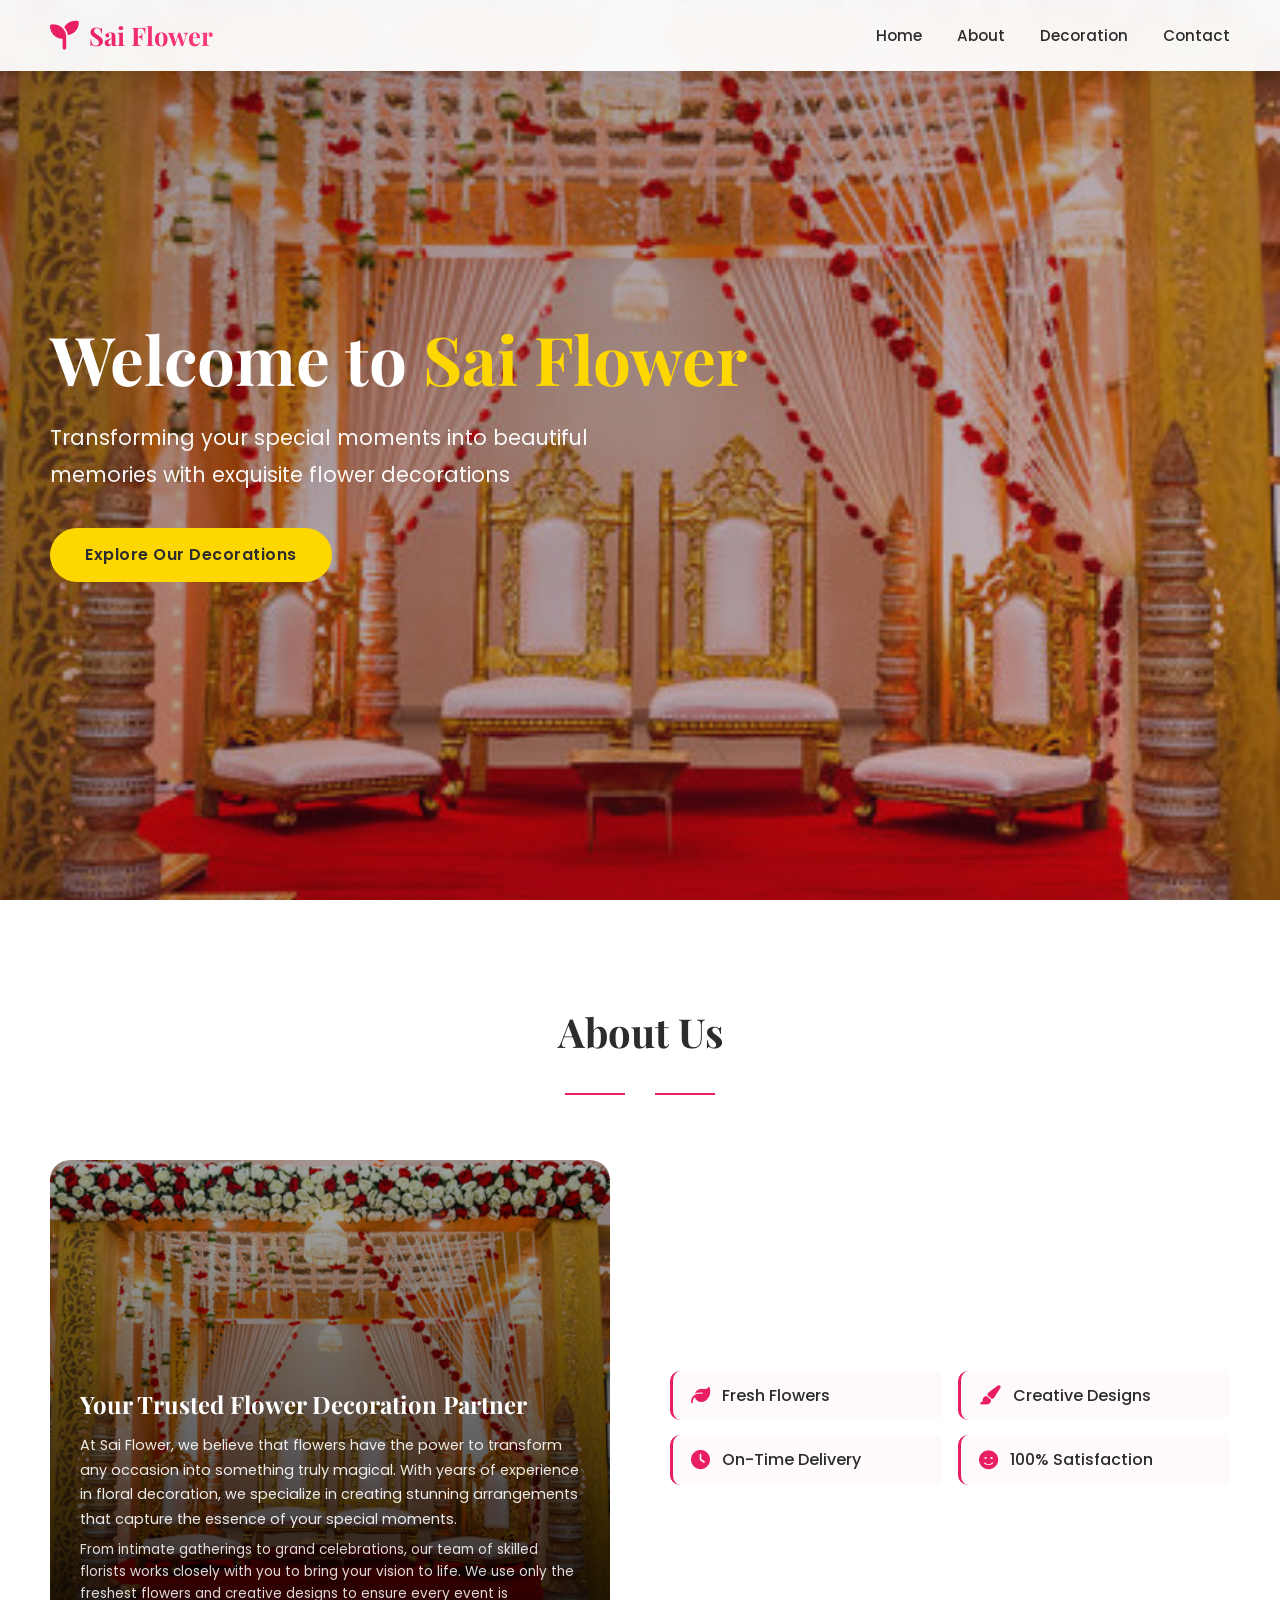
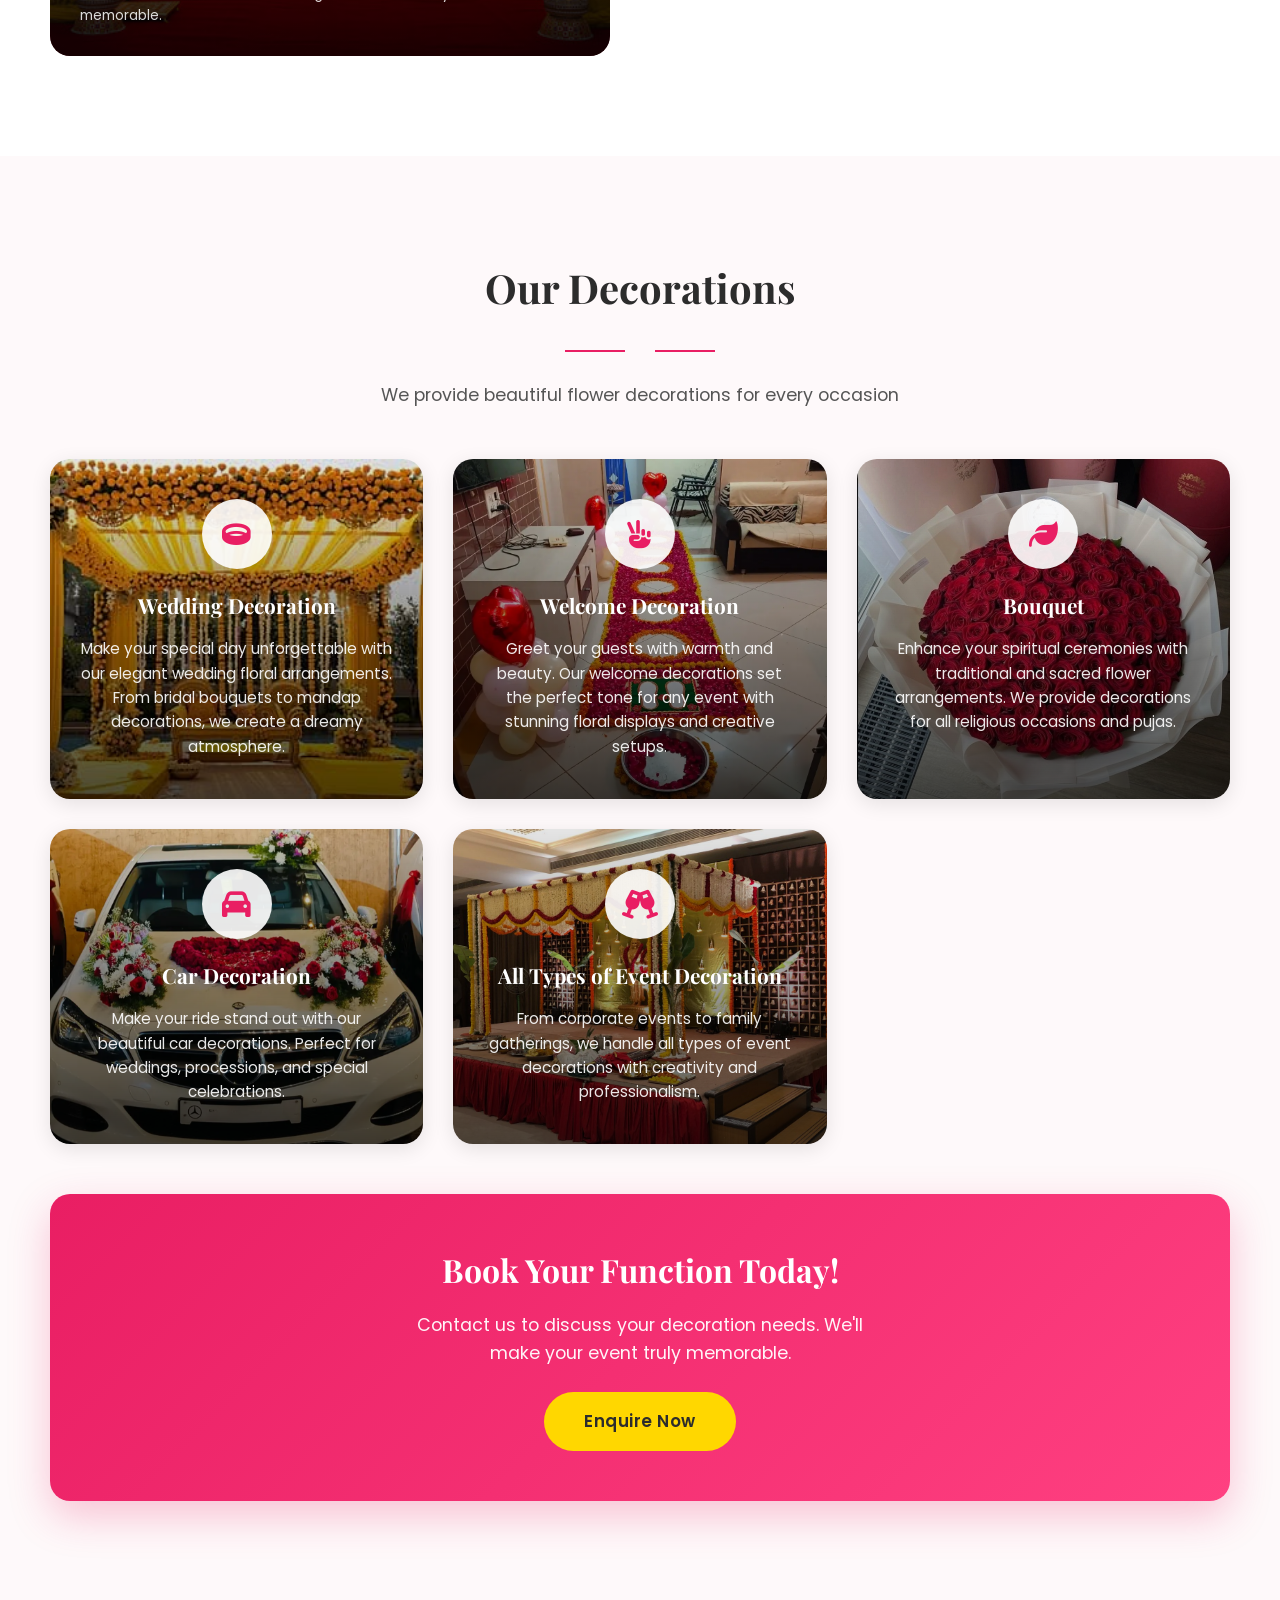
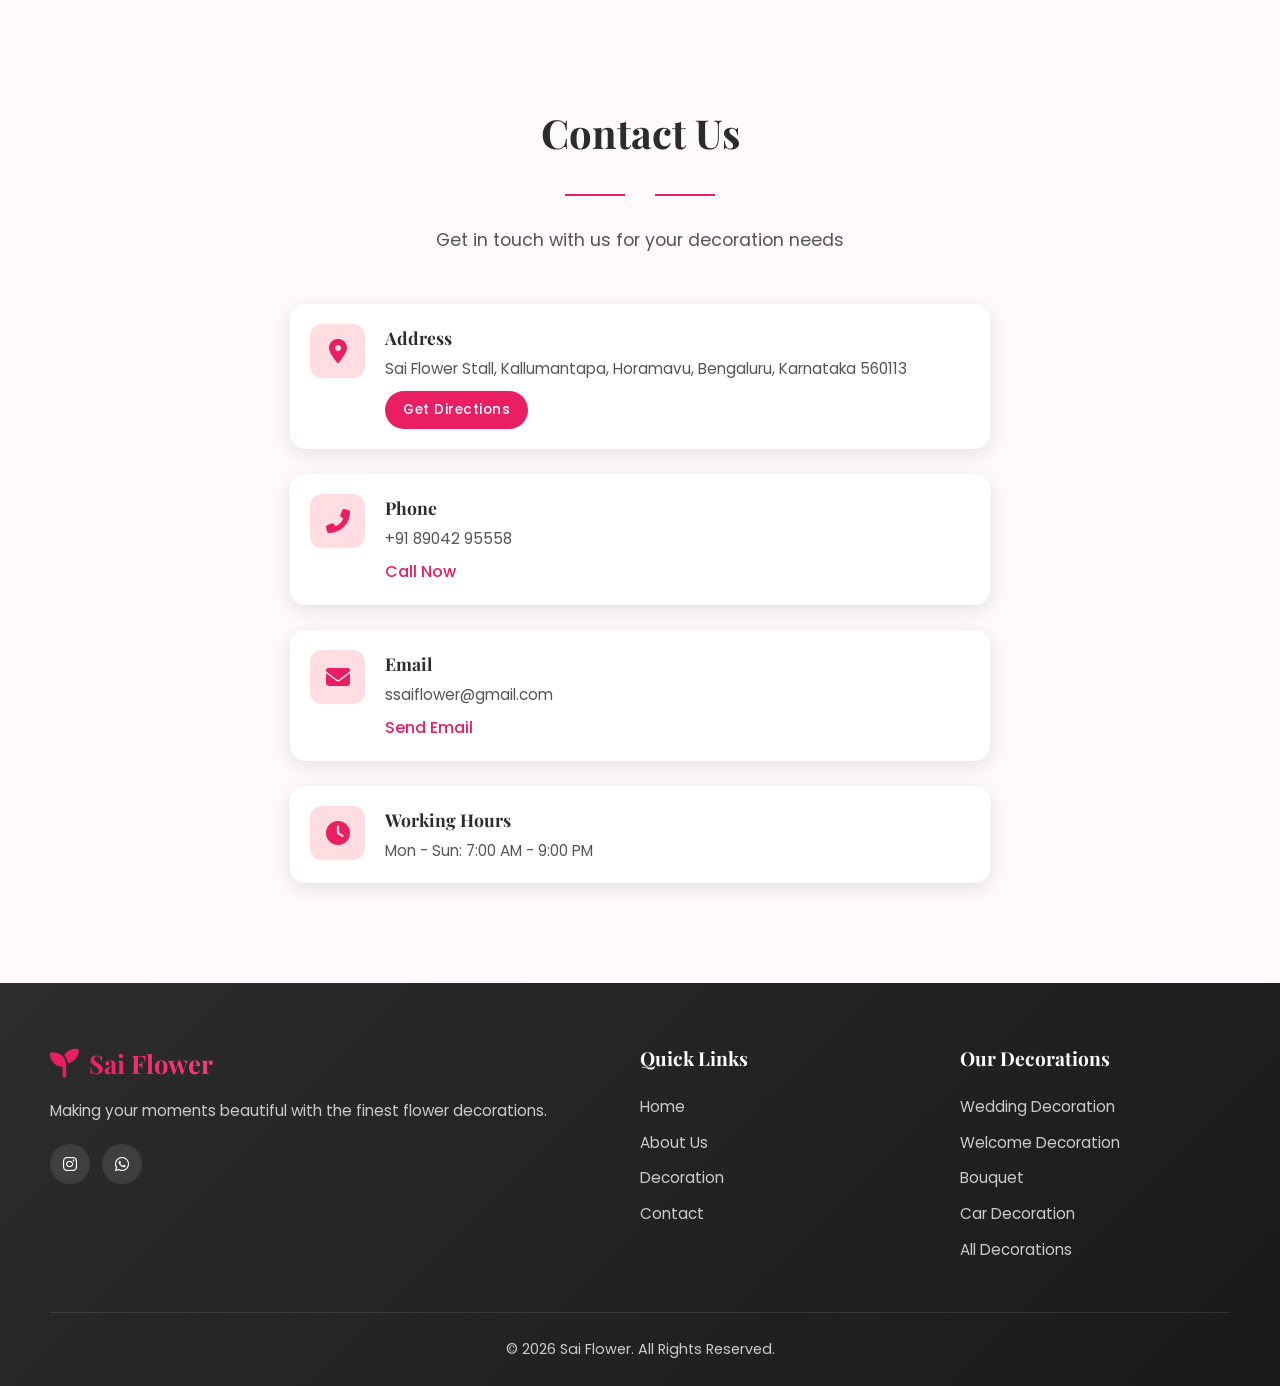
<file: index.html>
<!DOCTYPE html>
<html lang="en">
<head>
    <meta charset="UTF-8">
    <meta name="viewport" content="width=device-width, initial-scale=1.0">
    <meta name="description" content="Sai Flower - Professional flower decoration services for weddings, events, puja, and car decorations. Transforming your special moments into beautiful memories.">
    <meta name="theme-color" content="#e91e63">
    <title>Sai Flower - Flower Shop & Event Decorations</title>
    <link rel="preconnect" href="https://cdnjs.cloudflare.com">
    <link rel="preconnect" href="https://fonts.googleapis.com">
    <link rel="preconnect" href="https://fonts.gstatic.com" crossorigin>
    <link rel="dns-prefetch" href="https://images.unsplash.com">
    <link rel="stylesheet" href="styles.css">
    <link rel="stylesheet" href="https://cdnjs.cloudflare.com/ajax/libs/font-awesome/6.5.0/css/all.min.css" media="print" onload="this.media='all'">
    <link href="https://fonts.googleapis.com/css2?family=Playfair+Display:wght@400;600;700&family=Poppins:wght@300;400;500;600&display=swap" rel="stylesheet" media="print" onload="this.media='all'">
    <noscript>
        <link rel="stylesheet" href="https://cdnjs.cloudflare.com/ajax/libs/font-awesome/6.5.0/css/all.min.css">
        <link href="https://fonts.googleapis.com/css2?family=Playfair+Display:wght@400;600;700&family=Poppins:wght@300;400;500;600&display=swap" rel="stylesheet">
    </noscript>
    <style>
        /* Event page styles (embedded for SPA) */
        .event-hero {
            min-height: 60vh;
            display: flex;
            align-items: center;
            justify-content: center;
            text-align: center;
            position: relative;
            margin-top: 80px;
            width: 100%;
            overflow: hidden;
        }
        .event-hero .container { position: relative; z-index: 2; width: 100%; }
        .event-hero h1 { font-size: 3.5rem; color: #fff; text-shadow: 0 2px 10px rgba(0,0,0,0.3); word-break: break-word; }
        .event-hero p { color: #fff; font-size: 1.2rem; margin-top: 15px; opacity: 0.9; word-break: break-word; }
        .event-detail { padding: 80px 0; }
        .event-detail .container { max-width: 100%; }
        .event-detail h2 { font-size: 2rem; margin-bottom: 20px; color: var(--dark); word-break: break-word; }
        .event-detail p { color: var(--text); margin-bottom: 15px; line-height: 1.8; word-break: break-word; }
        .event-gallery { display: grid; grid-template-columns: repeat(3, 1fr); gap: 20px; margin: 40px 0; }
        .event-gallery img { width: 100%; max-width: 100%; height: 280px; object-fit: cover; border-radius: 12px; transition: transform 0.3s ease; }
        .event-gallery img:hover { transform: scale(1.03); }
        .event-cta { text-align: center; margin-top: 50px; padding: 40px; background: linear-gradient(135deg, var(--primary), var(--accent)); border-radius: 20px; color: #fff; }
        .event-cta h3 { color: #fff; font-size: 1.8rem; margin-bottom: 15px; word-break: break-word; }
        .event-cta p { color: #fff; opacity: 0.9; margin-bottom: 20px; word-break: break-word; }
        .back-link { display: inline-block; margin-top: 30px; color: var(--primary); text-decoration: none; font-weight: 500; word-break: break-word; }
        .back-link i { margin-right: 8px; }
        .events-list { display: grid; grid-template-columns: repeat(2,1fr); gap: 20px; margin: 30px 0; }
        .events-list a { display: block; padding: 25px; background: var(--light); border-radius: 15px; text-decoration: none; color: var(--dark); border-left: 4px solid var(--primary); transition: var(--transition); word-break: break-word; }
        .events-list a:hover { transform: translateX(5px); box-shadow: var(--shadow); }
        .events-list a h4 { margin-bottom: 8px; }
        .events-list a p { font-size: .9rem; color: var(--text); margin: 0; }
        .page-section { display: none; }
        .page-section.active { display: block; }
        @media (max-width: 991px) {
            .event-gallery { grid-template-columns: repeat(2, 1fr); }
            .event-gallery img { height: 240px; }
        }
        @media (max-width: 767px) {
            .event-hero { margin-top: 70px; }
            .event-hero h1 { font-size: 2.2rem; }
            .event-hero p { font-size: 1rem; }
            .event-detail { padding: 50px 0; }
            .event-detail h2 { font-size: 1.6rem; }
            .event-gallery { grid-template-columns: 1fr; }
            .event-gallery img { height: 220px; }
            .event-cta { padding: 30px 20px; }
            .event-cta h3 { font-size: 1.4rem; }
            .events-list { grid-template-columns: 1fr; }
            .events-list a { padding: 20px; }
        }
        @media (max-width: 480px) {
            .event-hero { margin-top: 60px; min-height: 50vh; }
            .event-hero h1 { font-size: 1.8rem; }
            .event-hero p { font-size: 0.95rem; }
            .event-gallery img { height: 200px; }
            .event-detail h2 { font-size: 1.4rem; }
            .event-cta { padding: 25px 15px; }
            .event-cta h3 { font-size: 1.2rem; }
            .events-list a { padding: 15px; }
        }
        @media (max-width: 360px) {
            .event-hero h1 { font-size: 1.5rem; }
            .event-hero p { font-size: 0.85rem; }
            .event-gallery { gap: 12px; }
            .event-gallery img { height: 180px; }
            .event-cta { padding: 20px 12px; border-radius: 12px; }
            .back-link { font-size: 0.85rem; }
        }
    </style>
</head>
<body>
    <a href="#main-content" class="skip-link">Skip to main content</a>

    <!-- Header / Navigation -->
    <header role="banner">
        <div class="container">
            <nav role="navigation" aria-label="Main navigation">
                <div class="logo">
                    <i class="fas fa-seedling" aria-hidden="true"></i>
                    <h1>Sai Flower</h1>
                </div>
                <ul class="nav-links">
                    <li><a href="/">Home</a></li>
                    <li><a href="/#about">About</a></li>
                    <li><a href="/#events">Decoration</a></li>
                    <li><a href="/#contact">Contact</a></li>
                </ul>
                <button class="hamburger" aria-label="Toggle navigation menu" aria-expanded="false">
                    <span></span>
                    <span></span>
                    <span></span>
                </button>
            </nav>
        </div>
    </header>

    <!-- ===== HOME PAGE SECTION ===== -->
    <div id="home" class="page-section">
        <!-- Hero Section -->
        <section class="hero" aria-label="Hero banner">
            <div class="hero-overlay" aria-hidden="true"></div>
            <div class="container">
                <div class="hero-content">
                    <h2>Welcome to <span>Sai Flower</span></h2>
                    <p>Transforming your special moments into beautiful memories with exquisite flower decorations</p>
                    <a href="/#events" class="btn">Explore Our Decorations</a>
                </div>
            </div>
        </section>

        <!-- About Section -->
        <section id="about" class="about" aria-labelledby="about-title">
            <div class="container">
                <div class="section-title">
                    <h2 id="about-title">About Us</h2>
                    <div class="divider" role="separator" aria-orientation="horizontal">
                        <span class="divider-icon"><i class="fas fa-flower" aria-hidden="true"></i></span>
                    </div>
                </div>
                <div class="about-content">
                    <div class="about-image" style="position: relative; border-radius: 20px; overflow: hidden;">
                        <img src="wedding decoration/wedding3.jpg" alt="Beautiful flower arrangement" loading="lazy" style="width: 100%; display: block;">
                        <div style="position: absolute; inset: 0; background: linear-gradient(to top, rgba(0,0,0,0.85), rgba(0,0,0,0.3)); display: flex; flex-direction: column; justify-content: flex-end; padding: 30px;">
                            <h3 style="color: #fff; font-size: 1.5rem; margin-bottom: 10px;">Your Trusted Flower Decoration Partner</h3>
                            <p style="color: rgba(255,255,255,0.9); font-size: 0.9rem; line-height: 1.7;">At Sai Flower, we believe that flowers have the power to transform any occasion into something truly magical. With years of experience in floral decoration, we specialize in creating stunning arrangements that capture the essence of your special moments.</p>
                            <p style="color: rgba(255,255,255,0.85); font-size: 0.85rem; line-height: 1.6; margin-top: 8px;">From intimate gatherings to grand celebrations, our team of skilled florists works closely with you to bring your vision to life. We use only the freshest flowers and creative designs to ensure every event is memorable.</p>
                        </div>
                    </div>
                    <div class="about-text" style="margin-top: 10px;">
                        <div class="about-features">
                            <div class="feature">
                                <i class="fas fa-leaf" aria-hidden="true"></i>
                                <span>Fresh Flowers</span>
                            </div>
                            <div class="feature">
                                <i class="fas fa-paint-brush" aria-hidden="true"></i>
                                <span>Creative Designs</span>
                            </div>
                            <div class="feature">
                                <i class="fas fa-clock" aria-hidden="true"></i>
                                <span>On-Time Delivery</span>
                            </div>
                            <div class="feature">
                                <i class="fas fa-smile" aria-hidden="true"></i>
                                <span>100% Satisfaction</span>
                            </div>
                        </div>
                    </div>
                </div>
            </div>
        </section>

        <!-- Decoration Section -->
        <section id="events" class="services" aria-labelledby="events-title">
            <div class="container">
                <div class="section-title">
                    <h2 id="events-title">Our Decorations</h2>
                    <div class="divider" role="separator" aria-orientation="horizontal">
                        <span class="divider-icon"><i class="fas fa-flower" aria-hidden="true"></i></span>
                    </div>
                    <p class="section-subtitle">We provide beautiful flower decorations for every occasion</p>
                </div>
                <div class="services-grid">
                    <a href="/wedding" class="service-card" style="background: linear-gradient(to top, rgba(0,0,0,0.7), rgba(0,0,0,0.1)), url('wedding decoration/wedding1.jpg') center/cover no-repeat;">
                        <div class="service-icon" style="background: rgba(255,255,255,0.9);">
                            <i class="fas fa-ring" aria-hidden="true"></i>
                        </div>
                        <h3 style="color: #fff;">Wedding Decoration</h3>
                        <p style="color: rgba(255,255,255,0.9);">Make your special day unforgettable with our elegant wedding floral arrangements. From bridal bouquets to mandap decorations, we create a dreamy atmosphere.</p>
                    </a>
                    <a href="/welcome" class="service-card" style="background: linear-gradient(to top, rgba(0,0,0,0.7), rgba(0,0,0,0.1)), url('Welcome decoration/welcome1.webp') center/cover no-repeat;">
                        <div class="service-icon" style="background: rgba(255,255,255,0.9);">
                            <i class="fas fa-hand-peace" aria-hidden="true"></i>
                        </div>
                        <h3 style="color: #fff;">Welcome Decoration</h3>
                        <p style="color: rgba(255,255,255,0.9);">Greet your guests with warmth and beauty. Our welcome decorations set the perfect tone for any event with stunning floral displays and creative setups.</p>
                    </a>
                    <a href="/puja" class="service-card" style="background: linear-gradient(to top, rgba(0,0,0,0.7), rgba(0,0,0,0.1)), url('Bookeh/bookeh1.jpg') center/cover no-repeat;">
                        <div class="service-icon" style="background: rgba(255,255,255,0.9);">
                            <i class="fas fa-leaf" aria-hidden="true"></i>
                        </div>
                        <h3 style="color: #fff;">Bouquet</h3>
                        <p style="color: rgba(255,255,255,0.9);">Enhance your spiritual ceremonies with traditional and sacred flower arrangements. We provide decorations for all religious occasions and pujas.</p>
                    </a>
                    <a href="/car" class="service-card" style="background: linear-gradient(to top, rgba(0,0,0,0.7), rgba(0,0,0,0.1)), url('car decoration/car1.jpg') center/cover no-repeat;">
                        <div class="service-icon" style="background: rgba(255,255,255,0.9);">
                            <i class="fas fa-car" aria-hidden="true"></i>
                        </div>
                        <h3 style="color: #fff;">Car Decoration</h3>
                        <p style="color: rgba(255,255,255,0.9);">Make your ride stand out with our beautiful car decorations. Perfect for weddings, processions, and special celebrations.</p>
                    </a>
                    <a href="/allevent" class="service-card" style="background: linear-gradient(to top, rgba(0,0,0,0.7), rgba(0,0,0,0.1)), url('wedding decoration/wedding5.jpg') center/cover no-repeat;">
                        <div class="service-icon" style="background: rgba(255,255,255,0.9);">
                            <i class="fas fa-glass-cheers" aria-hidden="true"></i>
                        </div>
                        <h3 style="color: #fff;">All Types of Event Decoration</h3>
                        <p style="color: rgba(255,255,255,0.9);">From corporate events to family gatherings, we handle all types of event decorations with creativity and professionalism.</p>
                    </a>
                </div>
                <div class="services-cta">
                    <h3>Book Your Function Today!</h3>
                    <p>Contact us to discuss your decoration needs. We'll make your event truly memorable.</p>
                    <a href="/#contact" class="btn">Enquire Now</a>
                </div>
            </div>
        </section>

        <!-- Contact Section -->
        <section id="contact" class="contact" aria-labelledby="contact-title">
            <div class="container">
                <div class="section-title">
                    <h2 id="contact-title">Contact Us</h2>
                    <div class="divider" role="separator" aria-orientation="horizontal">
                        <span class="divider-icon"><i class="fas fa-flower" aria-hidden="true"></i></span>
                    </div>
                    <p class="section-subtitle">Get in touch with us for your decoration needs</p>
                </div>
                <div class="contact-content">
                    <div class="contact-info">
                        <div class="contact-item">
                            <i class="fas fa-map-marker-alt" aria-hidden="true"></i>
                            <div>
                                <h4>Address</h4>
                                <p>Sai Flower Stall, Kallumantapa, Horamavu, Bengaluru, Karnataka 560113</p>
                                <a href="https://maps.google.com/?q=Sai+Flower+Stall+Kallumantapa+Horamavu+Bengaluru" target="_blank" rel="noopener noreferrer" class="btn btn-small" style="margin-top: 10px; display: inline-block; padding: 8px 18px; font-size: 0.85rem;">Get Directions</a>
                            </div>
                        </div>
                        <div class="contact-item">
                            <i class="fas fa-phone-alt" aria-hidden="true"></i>
                            <div>
                                <h4>Phone</h4>
                                <p>+91 89042 95558</p>
                                <a href="tel:+918904295558" style="margin-top: 8px; display: inline-block; color: var(--primary); font-weight: 500; text-decoration: none;">Call Now</a>
                            </div>
                        </div>
                        <div class="contact-item">
                            <i class="fas fa-envelope" aria-hidden="true"></i>
                            <div>
                                <h4>Email</h4>
                                <p>ssaiflower@gmail.com</p>
                                <a href="mailto:ssaiflower@gmail.com" style="margin-top: 8px; display: inline-block; color: var(--primary); font-weight: 500; text-decoration: none;">Send Email</a>
                            </div>
                        </div>
                        <div class="contact-item">
                            <i class="fas fa-clock" aria-hidden="true"></i>
                            <div>
                                <h4>Working Hours</h4>
                                <p>Mon - Sun: 7:00 AM - 9:00 PM</p>
                            </div>
                        </div>
                    </div>
                </div>
            </div>
        </section>
    </div>

    <!-- ===== WEDDING PAGE SECTION ===== -->
    <div id="event-wedding" class="page-section">
        <section class="event-hero" style="background: linear-gradient(135deg, rgba(233, 30, 99, 0.2), rgba(0,0,0,0.5)), url('wedding decoration/wedding1.jpg') center/cover no-repeat;" aria-label="Wedding decoration hero">
            <div class="container">
                <h1>Wedding Decoration</h1>
                <p>Making your special day truly unforgettable</p>
            </div>
        </section>
        <section class="event-detail" id="main-content" aria-labelledby="wedding-title">
            <div class="container">
                <h2 id="wedding-title">Elegant Wedding Floral Arrangements</h2>
                <p>Your wedding day is one of the most important days of your life. At Sai Flower, we specialize in creating breathtaking wedding decorations that perfectly capture your love story. From intimate ceremonies to grand celebrations, our expert florists design stunning floral arrangements that transform your venue into a dream setting.</p>
                <div class="event-gallery">
                    <img src="wedding decoration/wedding1.jpg" alt="Wedding flowers arrangement" loading="lazy">
                    <img src="wedding decoration/wedding2.jpg" alt="Mandap decoration with flowers" loading="lazy">
                    <img src="wedding decoration/wedding3.jpg" alt="Bridal bouquet" loading="lazy">
                    <img src="wedding decoration/wedding5.jpg" alt="Wedding setup with floral decor" loading="lazy">
                    <img src="wedding decoration/wedding6.jpg" alt="Floral decoration at wedding venue" loading="lazy">
                    <img src="wedding decoration/wedding7.jpg" alt="Wedding decor with flowers" loading="lazy">
                    <img src="wedding decoration/wedding8.jpg" alt="Wedding decoration arrangement" loading="lazy">
                    <img src="wedding decoration/wedding9.jpg" alt="Wedding floral setup" loading="lazy">
                    <img src="wedding decoration/wedding10.jpg" alt="Wedding decoration display" loading="lazy">
                    <img src="wedding decoration/wedding11.jpg" alt="Wedding flower decor" loading="lazy">
                </div>
                <h2>Our Wedding Services Include</h2>
                <p>✨ Bridal Bouquet & Groom Boutonniere<br>
                ✨ Mandap & Stage Decoration<br>
                ✨ Aisle & Entrance Decor<br>
                ✨ Table Centerpieces<br>
                ✨ Flower Arch & Backdrops<br>
                ✨ Car Decoration<br>
                ✨ Welcome & Reception Setup</p>
                <p>We work closely with you to understand your vision, color preferences, and budget to create a personalized floral experience that exceeds your expectations.</p>
                <div class="event-cta">
                    <h3>Book Your Wedding Decoration</h3>
                    <p>Let us make your wedding day magical with our exquisite flower decorations.</p>
                    <a href="/#contact" class="btn">Contact Us Now</a>
                </div>
                <a href="/#events" class="back-link"><i class="fas fa-arrow-left" aria-hidden="true"></i> Back to All Decorations</a>
            </div>
        </section>
    </div>

    <!-- ===== WELCOME PAGE SECTION ===== -->
    <div id="event-welcome" class="page-section">
        <section class="event-hero" style="background: linear-gradient(135deg, rgba(233,30,99,.2), rgba(0,0,0,.5)), url('Welcome decoration/welcome1.webp') center/cover no-repeat;" aria-label="Welcome decoration hero">
            <div class="container">
                <h1>Welcome Decoration</h1>
                <p>Warm and inviting floral arrangements for your guests</p>
            </div>
        </section>
        <section class="event-detail" id="main-content" aria-labelledby="welcome-title">
            <div class="container">
                <h2 id="welcome-title">Beautiful Welcome Decorations</h2>
                <p>First impressions matter, and our welcome decorations ensure your guests feel special from the moment they arrive. We create stunning entrance setups, reception areas, and greeting spaces that set the perfect tone for your event.</p>
                <div class="event-gallery">
                    <img src="Welcome decoration/welcome1.webp" alt="Welcome decoration 1" loading="lazy">
                    <img src="Welcome decoration/welcome2.jpg" alt="Welcome decoration 2" loading="lazy">
                    <img src="Welcome decoration/welcome3.jpg" alt="Welcome decoration 3" loading="lazy">
                    <img src="Welcome decoration/welcome3.webp" alt="Welcome decoration 4" loading="lazy">
                    <img src="Welcome decoration/welcome4.webp" alt="Welcome decoration 5" loading="lazy">
                    <img src="Welcome decoration/welcome5.jpg" alt="Welcome decoration 6" loading="lazy">
                    <img src="Welcome decoration/welcome6.jpg" alt="Welcome decoration 7" loading="lazy">
                    <img src="Welcome decoration/welcome7.webp" alt="Welcome decoration 8" loading="lazy">
                    <img src="Welcome decoration/welcome8.jpg" alt="Welcome decoration 9" loading="lazy">
                    <img src="Welcome decoration/welcome9.jpg" alt="Welcome decoration 10" loading="lazy">
                    <img src="Welcome decoration/welcome10.jpg" alt="Welcome decoration 11" loading="lazy">
                </div>
                <h2>Our Welcome Decoration Services</h2>
                <p>✨ Entrance Gate Decor<br>
                ✨ Reception Table Setup<br>
                ✨ Welcome Arch with Flowers<br>
                ✨ Aisle Decoration<br>
                ✨ Photo Backdrop<br>
                ✨ Guest Greeting Area<br>
                ✨ Floral Wall Installations</p>
                <p>Whether it's a wedding, corporate event, or family gathering, our welcome decorations create a warm and memorable first impression for your guests.</p>
                <div class="event-cta">
                    <h3>Book Welcome Decoration</h3>
                    <p>Let us create a warm and inviting welcome for your guests.</p>
                    <a href="/#contact" class="btn">Contact Us Now</a>
                </div>
                <a href="/#events" class="back-link"><i class="fas fa-arrow-left" aria-hidden="true"></i> Back to All Decorations</a>
            </div>
        </section>
    </div>

    <!-- ===== PUJA PAGE SECTION ===== -->
    <div id="event-puja" class="page-section">
        <section class="event-hero" style="background: linear-gradient(135deg, rgba(233,30,99,.2), rgba(0,0,0,.5)), url('Bookeh/bookeh1.jpg') center/cover no-repeat;" aria-label="Bouquet decoration hero">
            <div class="container">
                <h1>Bouquet</h1>
                <p>Sacred and traditional floral arrangements for spiritual ceremonies</p>
            </div>
        </section>
        <section class="event-detail" id="main-content" aria-labelledby="puja-title">
            <div class="container">
                <h2 id="puja-title">Traditional Bouquet Decorations</h2>
                <p>Enhance your spiritual ceremonies with our traditional and sacred flower arrangements. We understand the significance of religious events and create decorations that honor traditions while adding beauty to your sacred space.</p>
                <div class="event-gallery">
                    <img src="Bookeh/bookeh1.jpg" alt="Bouquet decoration 1" loading="lazy">
                    <img src="Bookeh/bookeh2.jpg" alt="Bouquet decoration 2" loading="lazy">
                    <img src="Bookeh/bookeh3.jpg" alt="Bouquet decoration 3" loading="lazy">
                    <img src="Bookeh/bookeh4.jpg" alt="Bouquet decoration 4" loading="lazy">
                    <img src="Bookeh/bookeh5.jpg" alt="Bouquet decoration 5" loading="lazy">
                    <img src="Bookeh/bookeh6.jpg" alt="Bouquet decoration 6" loading="lazy">
                    <img src="Bookeh/bookeh7.jpg" alt="Bouquet decoration 7" loading="lazy">
                    <img src="Bookeh/bookeh8.jpg" alt="Bouquet decoration 8" loading="lazy">
                    <img src="Bookeh/bookeh9.jpg" alt="Bouquet decoration 9" loading="lazy">
                    <img src="Bookeh/bookeh10.jpg" alt="Bouquet decoration 10" loading="lazy">
                    <img src="Bookeh/bookeh11.jpg" alt="Bouquet decoration 11" loading="lazy">
                    <img src="Bookeh/bookeh12.jpg" alt="Bouquet decoration 12" loading="lazy">
                    <img src="Bookeh/bookeh13.jpg" alt="Bouquet decoration 13" loading="lazy">
                    <img src="Bookeh/bookeh14.jpg" alt="Bouquet decoration 14" loading="lazy">
                    <img src="Bookeh/bookeh15.jpg" alt="Bouquet decoration 15" loading="lazy">
                    <img src="Bookeh/bookeh16.jpg" alt="Bouquet decoration 16" loading="lazy">
                </div>
                <h2>Our Bouquet Services</h2>
                <p>✨ Mandap & Altar Decoration<br>
                ✨ Flower Garlands & Mala<br>
                ✨ Kalash Decoration<br>
                ✨ Toran & Door Decor<br>
                ✨ Rangoli with Flowers<br>
                ✨ Temple & Home Puja Setup<br>
                ✨ Festival Decorations (Diwali, Navratri, etc.)</p>
                <p>We use fresh, fragrant flowers and traditional design elements to create an atmosphere of peace and divinity for your religious ceremonies.</p>
                <div class="event-cta">
                    <h3>Book Bouquet Decoration</h3>
                    <p>Let us enhance your spiritual ceremony with beautiful floral arrangements.</p>
                    <a href="/#contact" class="btn">Contact Us Now</a>
                </div>
                <a href="/#events" class="back-link"><i class="fas fa-arrow-left" aria-hidden="true"></i> Back to All Decorations</a>
            </div>
        </section>
    </div>

    <!-- ===== CAR PAGE SECTION ===== -->
    <div id="event-car" class="page-section">
        <section class="event-hero" style="background: linear-gradient(135deg, rgba(233,30,99,.2), rgba(0,0,0,.5)), url('car decoration/car1.jpg') center/cover no-repeat;" aria-label="Car decoration hero">
            <div class="container">
                <h1>Car Decoration</h1>
                <p>Beautiful floral car decor for your special occasions</p>
            </div>
        </section>
        <section class="event-detail" id="main-content" aria-labelledby="car-title">
            <div class="container">
                <h2 id="car-title">Stunning Car Decorations</h2>
                <p>Make your ride stand out with our beautiful car decorations. Perfect for weddings, processions, and special celebrations, our car floral arrangements add elegance and charm to your vehicle.</p>
                <div class="event-gallery">
                    <img src="car decoration/car1.jpg" alt="Car decoration with flowers" loading="lazy">
                    <img src="car decoration/car2.jpg" alt="Wedding car flower arrangement" loading="lazy">
                    <img src="car decoration/car3.jpg" alt="Floral car decoration display" loading="lazy">
                    <img src="car decoration/car4.jpg" alt="Car floral decoration" loading="lazy">
                </div>
                <h2>Our Car Decoration Services</h2>
                <p>✨ Wedding Car Decoration<br>
                ✨ Procession & Baraat Decor<br>
                ✨ Flower Garland for Cars<br>
                ✨ Hood & Roof Arrangements<br>
                ✨ Door Handle & Mirror Decor<br>
                ✨ Theme-Based Car Decor<br>
                ✨ Corporate Fleet Decoration</p>
                <p>We use high-quality flowers and secure attachment methods to ensure your car decoration looks stunning throughout your event.</p>
                <div class="event-cta">
                    <h3>Book Car Decoration</h3>
                    <p>Let us make your ride beautiful and memorable for your special occasion.</p>
                    <a href="/#contact" class="btn">Contact Us Now</a>
                </div>
                <a href="/#events" class="back-link"><i class="fas fa-arrow-left" aria-hidden="true"></i> Back to All Decorations</a>
            </div>
        </section>
    </div>

    <!-- ===== ALL EVENTS PAGE SECTION ===== -->
    <div id="event-allevent" class="page-section">
        <section class="event-hero" style="background: linear-gradient(135deg, rgba(233,30,99,.2), rgba(0,0,0,.5)), url('wedding decoration/wedding1.jpg') center/cover no-repeat;" aria-label="All events hero">
            <div class="container">
                <h1>All Event Decorations</h1>
                <p>Complete floral solutions for every occasion</p>
            </div>
        </section>
        <section class="event-detail" id="main-content" aria-labelledby="allevent-title">
            <div class="container">
                <h2 id="allevent-title">Comprehensive Event Decoration Services</h2>
                <p>At Sai Flower, we handle all types of event decorations with creativity, professionalism, and attention to detail. From corporate events to family gatherings, from intimate celebrations to grand functions, our team has the expertise to transform any venue into a stunning floral paradise.</p>

                <h3 style="margin-top: 40px; color: var(--primary);">💍 Wedding Decoration</h3>
                <div class="event-gallery">
                    <img src="wedding decoration/wedding1.jpg" alt="Wedding decoration" loading="lazy">
                    <img src="wedding decoration/wedding2.jpg" alt="Wedding decoration" loading="lazy">
                    <img src="wedding decoration/wedding3.jpg" alt="Wedding decoration" loading="lazy">
                    <img src="wedding decoration/wedding5.jpg" alt="Wedding decoration" loading="lazy">
                    <img src="wedding decoration/wedding6.jpg" alt="Wedding decoration" loading="lazy">
                    <img src="wedding decoration/wedding7.jpg" alt="Wedding decoration" loading="lazy">
                    <img src="wedding decoration/wedding8.jpg" alt="Wedding decoration" loading="lazy">
                    <img src="wedding decoration/wedding9.jpg" alt="Wedding decoration" loading="lazy">
                    <img src="wedding decoration/wedding10.jpg" alt="Wedding decoration" loading="lazy">
                    <img src="wedding decoration/wedding11.jpg" alt="Wedding decoration" loading="lazy">
                </div>

                <h3 style="margin-top: 40px; color: var(--primary);">🤝 Welcome Decoration</h3>
                <div class="event-gallery">
                    <img src="Welcome decoration/welcome1.webp" alt="Welcome decoration" loading="lazy">
                    <img src="Welcome decoration/welcome2.jpg" alt="Welcome decoration" loading="lazy">
                    <img src="Welcome decoration/welcome3.jpg" alt="Welcome decoration" loading="lazy">
                    <img src="Welcome decoration/welcome3.webp" alt="Welcome decoration" loading="lazy">
                    <img src="Welcome decoration/welcome4.webp" alt="Welcome decoration" loading="lazy">
                    <img src="Welcome decoration/welcome5.jpg" alt="Welcome decoration" loading="lazy">
                    <img src="Welcome decoration/welcome6.jpg" alt="Welcome decoration" loading="lazy">
                    <img src="Welcome decoration/welcome7.webp" alt="Welcome decoration" loading="lazy">
                    <img src="Welcome decoration/welcome8.jpg" alt="Welcome decoration" loading="lazy">
                    <img src="Welcome decoration/welcome9.jpg" alt="Welcome decoration" loading="lazy">
                    <img src="Welcome decoration/welcome10.jpg" alt="Welcome decoration" loading="lazy">
                </div>

                <h3 style="margin-top: 40px; color: var(--primary);">🪔 Bouquet</h3>
                <div class="event-gallery">
                    <img src="Bookeh/bookeh1.jpg" alt="Bouquet decoration" loading="lazy">
                    <img src="Bookeh/bookeh2.jpg" alt="Bouquet decoration" loading="lazy">
                    <img src="Bookeh/bookeh3.jpg" alt="Bouquet decoration" loading="lazy">
                    <img src="Bookeh/bookeh4.jpg" alt="Bouquet decoration" loading="lazy">
                    <img src="Bookeh/bookeh5.jpg" alt="Bouquet decoration" loading="lazy">
                    <img src="Bookeh/bookeh6.jpg" alt="Bouquet decoration" loading="lazy">
                    <img src="Bookeh/bookeh7.jpg" alt="Bouquet decoration" loading="lazy">
                    <img src="Bookeh/bookeh8.jpg" alt="Bouquet decoration" loading="lazy">
                    <img src="Bookeh/bookeh9.jpg" alt="Bouquet decoration" loading="lazy">
                    <img src="Bookeh/bookeh10.jpg" alt="Bouquet decoration" loading="lazy">
                    <img src="Bookeh/bookeh11.jpg" alt="Bouquet decoration" loading="lazy">
                    <img src="Bookeh/bookeh12.jpg" alt="Bouquet decoration" loading="lazy">
                    <img src="Bookeh/bookeh13.jpg" alt="Bouquet decoration" loading="lazy">
                    <img src="Bookeh/bookeh14.jpg" alt="Bouquet decoration" loading="lazy">
                    <img src="Bookeh/bookeh15.jpg" alt="Bouquet decoration" loading="lazy">
                    <img src="Bookeh/bookeh16.jpg" alt="Bouquet decoration" loading="lazy">
                </div>

                <h3 style="margin-top: 40px; color: var(--primary);">🚗 Car Decoration</h3>
                <div class="event-gallery">
                    <img src="car decoration/car1.jpg" alt="Car decoration" loading="lazy">
                    <img src="car decoration/car2.jpg" alt="Car decoration" loading="lazy">
                    <img src="car decoration/car3.jpg" alt="Car decoration" loading="lazy">
                    <img src="car decoration/car4.jpg" alt="Car decoration" loading="lazy">
                </div>

                <h2 style="margin-top: 50px;">Decorations We Offer</h2>
                <div class="events-list">
                    <a href="/wedding"><h4>💍 Wedding Decoration</h4><p>Elegant bridal & mandap decor</p></a>
                    <a href="/welcome"><h4>🤝 Welcome Decoration</h4><p>Warm entrance & reception setups</p></a>
                    <a href="/puja"><h4>🪔 Bouquet</h4><p>Sacred & traditional arrangements</p></a>
                    <a href="/car"><h4>🚗 Car Decoration</h4><p>Beautiful floral car decor</p></a>
                    <a href="/allevent"><h4>🏢 Corporate Events</h4><p>Professional & elegant decor</p></a>
                </div>
                <p>No matter the occasion, we bring your vision to life with fresh flowers, creative designs, and impeccable service. Our team handles everything from concept to execution, ensuring a stress-free experience for you.</p>
                <div class="event-cta">
                    <h3>Book Your Event Decoration</h3>
                    <p>Tell us about your event and let us create something beautiful together.</p>
                    <a href="/#contact" class="btn">Contact Us Now</a>
                </div>
                <a href="/#events" class="back-link"><i class="fas fa-arrow-left" aria-hidden="true"></i> Back to All Decorations</a>
            </div>
        </section>
    </div>

    <!-- Footer -->
    <footer role="contentinfo">
        <div class="container">
            <div class="footer-content">
                <div class="footer-section">
                    <div class="logo">
                        <i class="fas fa-seedling" aria-hidden="true"></i>
                        <h3>Sai Flower</h3>
                    </div>
                    <p>Making your moments beautiful with the finest flower decorations.</p>
                    <div class="social-links">
                        <a href="https://www.instagram.com/sai_flower_55/" target="_blank" rel="noopener noreferrer" aria-label="Instagram"><i class="fab fa-instagram" aria-hidden="true"></i></a>
                        <a href="https://wa.me/918904295558" target="_blank" rel="noopener noreferrer" aria-label="WhatsApp"><i class="fab fa-whatsapp" aria-hidden="true"></i></a>
                    </div>
                </div>
                <div class="footer-section">
                    <h4>Quick Links</h4>
                    <ul>
                        <li><a href="/">Home</a></li>
                        <li><a href="/#about">About Us</a></li>
                        <li><a href="/#events">Decoration</a></li>
                        <li><a href="/#contact">Contact</a></li>
                    </ul>
                </div>
                <div class="footer-section">
                    <h4>Our Decorations</h4>
                    <ul>
                        <li><a href="/wedding">Wedding Decoration</a></li>
                        <li><a href="/welcome">Welcome Decoration</a></li>
                        <li><a href="/puja">Bouquet</a></li>
                        <li><a href="/car">Car Decoration</a></li>
                        <li><a href="/allevent">All Decorations</a></li>
                    </ul>
                </div>
            </div>
            <div class="footer-bottom">
                <p>&copy; 2026 Sai Flower. All Rights Reserved.</p>
            </div>
        </div>
    </footer>

    <script src="script.js" defer></script>
    <script src="router.js" defer></script>
</body>
</html>
</file>
<file: styles.css>
* {
    margin: 0;
    padding: 0;
    box-sizing: border-box;
}

:root {
    --primary: #e91e63;
    --primary-dark: #c2185b;
    --secondary: #ffdde1;
    --accent: #ff4081;
    --gold: #ffd700;
    --dark: #2c2c2c;
    --text: #555;
    --light: #fef9fa;
    --white: #fff;
    --shadow: 0 5px 20px rgba(0,0,0,0.1);
    --transition: all 0.3s ease;
    --container-padding: 60px;
    --focus-outline: 3px solid #e91e63;
}

html {
    scroll-behavior: smooth;
    overflow-x: hidden;
    width: 100%;
}

body {
    font-family: 'Poppins', sans-serif;
    color: var(--text);
    line-height: 1.6;
    overflow-x: hidden;
    width: 100%;
    max-width: 100%;
}

h1, h2, h3, h4 {
    font-family: 'Playfair Display', serif;
    color: var(--dark);
}

/* Skip link for keyboard users */
.skip-link {
    position: absolute;
    top: -100%;
    left: 0;
    z-index: 10000;
    padding: 10px 20px;
    background: var(--primary);
    color: var(--white);
    text-decoration: none;
    font-weight: 600;
    transition: top 0.2s;
}

.skip-link:focus {
    top: 0;
}

/* Focus styles for accessibility */
a:focus-visible,
button:focus-visible,
input:focus-visible,
select:focus-visible,
textarea:focus-visible {
    outline: var(--focus-outline);
    outline-offset: 2px;
}

.container {
    max-width: 100%;
    margin: 0 auto;
    padding: 0 var(--container-padding);
}

.section-title {
    text-align: center;
    margin-bottom: 50px;
}

.section-title h2 {
    font-size: 2.5rem;
    color: var(--dark);
    margin-bottom: 15px;
}

.divider {
    display: flex;
    align-items: center;
    justify-content: center;
    margin-bottom: 15px;
}

.divider::before,
.divider::after {
    content: '';
    width: 60px;
    height: 2px;
    background: var(--primary);
    display: block;
}

.divider-icon {
    color: var(--primary);
    margin: 0 15px;
    font-size: 1.2rem;
}

.section-subtitle {
    color: var(--text);
    font-size: 1.1rem;
    max-width: 600px;
    margin: 0 auto;
}

.btn {
    display: inline-block;
    padding: 14px 35px;
    background: var(--primary);
    color: var(--white);
    text-decoration: none;
    border-radius: 50px;
    font-weight: 500;
    font-size: 1rem;
    border: none;
    cursor: pointer;
    transition: var(--transition);
    letter-spacing: 0.5px;
}

.btn:hover {
    background: var(--primary-dark);
    transform: translateY(-3px);
    box-shadow: 0 10px 25px rgba(233, 30, 99, 0.3);
}

/* Header */
header {
    position: fixed;
    top: 0;
    left: 0;
    right: 0;
    z-index: 1000;
    background: rgba(255, 255, 255, 0.95);
    backdrop-filter: blur(10px);
    box-shadow: 0 2px 20px rgba(0,0,0,0.08);
    transition: var(--transition);
}

header.scrolled {
    background: rgba(255, 255, 255, 0.98);
}

nav {
    display: flex;
    justify-content: space-between;
    align-items: center;
    padding: 15px 0;
}

.logo {
    display: flex;
    align-items: center;
    gap: 10px;
}

.logo i {
    color: var(--primary);
    font-size: 1.8rem;
}

.logo h1, .logo h3 {
    font-size: 1.6rem;
    color: var(--dark);
    background: linear-gradient(45deg, var(--primary), var(--accent));
    -webkit-background-clip: text;
    -webkit-text-fill-color: transparent;
    background-clip: text;
}

.nav-links {
    display: flex;
    list-style: none;
    gap: 35px;
}

.nav-links a {
    text-decoration: none;
    color: var(--dark);
    font-weight: 500;
    font-size: 0.95rem;
    transition: var(--transition);
    position: relative;
}

.nav-links a::after {
    content: '';
    position: absolute;
    bottom: -5px;
    left: 0;
    width: 0;
    height: 2px;
    background: var(--primary);
    transition: var(--transition);
}

.nav-links a:hover::after {
    width: 100%;
}

.nav-links a:hover {
    color: var(--primary);
}

.hamburger {
    display: none;
    flex-direction: column;
    cursor: pointer;
    gap: 5px;
    padding: 8px;
    background: transparent;
    border-radius: 10px;
    transition: var(--transition);
    z-index: 1001;
    border: none;
}

.hamburger span {
    width: 26px;
    height: 3px;
    background: var(--dark);
    border-radius: 3px;
    transition: var(--transition);
    display: block;
}

.hamburger:hover span {
    background: var(--primary);
}

/* Hero Section */
.hero {
    min-height: 100vh;
    background: linear-gradient(135deg, rgba(233, 30, 99, 0.1), rgba(255, 64, 129, 0.1)),
                url('wedding decoration/wedding3.jpg') center/cover no-repeat;
    display: flex;
    align-items: center;
    position: relative;
    width: 100%;
}

.hero-overlay {
    position: absolute;
    inset: 0;
    background: linear-gradient(135deg, rgba(0,0,0,0.4), rgba(0,0,0,0.2));
}

.hero .container {
    width: 100%;
}

.hero-content {
    position: relative;
    z-index: 2;
    max-width: 800px;
    color: var(--white);
    word-break: break-word;
}

.hero-content h2 {
    font-size: 4.2rem;
    color: var(--white);
    margin-bottom: 20px;
    line-height: 1.2;
    word-break: break-word;
}

.hero-content h2 span {
    color: var(--gold);
}

.hero-content p {
    font-size: 1.3rem;
    margin-bottom: 35px;
    opacity: 0.95;
    line-height: 1.8;
    max-width: 650px;
    word-break: break-word;
}

.hero-content .btn {
    background: var(--gold);
    color: var(--dark);
    font-weight: 600;
}

.hero-content .btn:hover {
    background: #ffc107;
    box-shadow: 0 10px 25px rgba(255, 215, 0, 0.3);
}

/* About Section */
.about {
    padding: 100px 0;
    background: var(--white);
}

.about-content {
    display: grid;
    grid-template-columns: 1fr 1fr;
    gap: 60px;
    align-items: center;
}

.about-text h3 {
    font-size: 2rem;
    margin-bottom: 20px;
    color: var(--dark);
}

.about-text p {
    margin-bottom: 15px;
    color: var(--text);
}

.about-features {
    display: grid;
    grid-template-columns: repeat(2, 1fr);
    gap: 15px;
    margin-top: 30px;
}

.feature {
    display: flex;
    align-items: center;
    gap: 12px;
    padding: 12px 18px;
    background: var(--light);
    border-radius: 10px;
    border-left: 3px solid var(--primary);
}

.feature i {
    color: var(--primary);
    font-size: 1.2rem;
}

.feature span {
    font-weight: 500;
    color: var(--dark);
}

.about-image img {
    width: 100%;
    border-radius: 20px;
    box-shadow: var(--shadow);
}

/* Services Section */
.services {
    padding: 100px 0;
    background: var(--light);
}

.services-grid {
    display: grid;
    grid-template-columns: repeat(3, 1fr);
    gap: 30px;
}

.service-card {
    background: var(--white);
    padding: 40px 30px;
    border-radius: 20px;
    text-align: center;
    box-shadow: var(--shadow);
    transition: var(--transition);
    position: relative;
    overflow: hidden;
    text-decoration: none;
    display: block;
    color: inherit;
}

.service-card::before {
    content: '';
    position: absolute;
    top: 0;
    left: 0;
    right: 0;
    height: 4px;
    background: linear-gradient(90deg, var(--primary), var(--accent));
    transform: scaleX(0);
    transition: var(--transition);
}

.service-card:hover::before {
    transform: scaleX(1);
}

.service-card:hover {
    transform: translateY(-10px);
    box-shadow: 0 20px 40px rgba(233, 30, 99, 0.15);
}

.service-icon {
    width: 70px;
    height: 70px;
    background: linear-gradient(135deg, var(--secondary), var(--white));
    border-radius: 50%;
    display: flex;
    align-items: center;
    justify-content: center;
    margin: 0 auto 20px;
}

.service-icon i {
    font-size: 1.8rem;
    color: var(--primary);
}

.service-card h3 {
    font-size: 1.3rem;
    margin-bottom: 15px;
    color: var(--dark);
}

.service-card p {
    color: var(--text);
    font-size: 0.95rem;
}

/* Contact Section */
.contact {
    padding: 100px 0;
    background: var(--light);
}

.contact-content {
    display: grid;
    grid-template-columns: 1fr;
    gap: 0;
    max-width: 700px;
    margin: 0 auto;
}

.contact-info {
    display: flex;
    flex-direction: column;
    gap: 25px;
}

.contact-item {
    display: flex;
    align-items: flex-start;
    gap: 20px;
    padding: 20px;
    background: var(--white);
    border-radius: 15px;
    box-shadow: var(--shadow);
    transition: var(--transition);
}

.contact-item:hover {
    transform: translateX(5px);
}

.contact-item i {
    font-size: 1.5rem;
    color: var(--primary);
    background: var(--secondary);
    padding: 15px;
    border-radius: 12px;
    min-width: 55px;
    text-align: center;
}

.contact-item h4 {
    font-size: 1.1rem;
    margin-bottom: 5px;
    color: var(--dark);
}

.contact-item p {
    color: var(--text);
    font-size: 0.95rem;
}

/* Footer */
footer {
    background: linear-gradient(135deg, var(--dark), #1a1a1a);
    color: #ccc;
    padding: 60px 0 0;
}

.footer-content {
    display: grid;
    grid-template-columns: 2fr 1fr 1fr;
    gap: 50px;
    padding-bottom: 40px;
}

.footer-section .logo {
    margin-bottom: 15px;
}

.footer-section p {
    margin-bottom: 20px;
    font-size: 0.95rem;
}

.social-links {
    display: flex;
    gap: 12px;
}

.social-links a {
    display: flex;
    align-items: center;
    justify-content: center;
    width: 40px;
    height: 40px;
    background: rgba(255,255,255,0.1);
    border-radius: 50%;
    color: var(--white);
    transition: var(--transition);
    text-decoration: none;
}

.social-links a:hover {
    background: var(--primary);
    transform: translateY(-3px);
}

.footer-section h4 {
    color: var(--white);
    margin-bottom: 20px;
    font-size: 1.2rem;
}

.footer-section ul {
    list-style: none;
}

.footer-section ul li {
    margin-bottom: 10px;
}

.footer-section ul li a {
    color: #ccc;
    text-decoration: none;
    transition: var(--transition);
    font-size: 0.95rem;
}

.footer-section ul li a:hover {
    color: var(--primary);
    padding-left: 5px;
}

.footer-bottom {
    border-top: 1px solid rgba(255,255,255,0.1);
    padding: 25px 0;
    text-align: center;
}

.footer-bottom p {
    font-size: 0.9rem;
}

/* Services CTA */
.services-cta {
    text-align: center;
    margin-top: 50px;
    padding: 50px 40px;
    background: linear-gradient(135deg, var(--primary), var(--accent));
    border-radius: 20px;
    color: var(--white);
    box-shadow: 0 15px 40px rgba(233, 30, 99, 0.25);
}

.services-cta h3 {
    font-size: 2rem;
    color: var(--white);
    margin-bottom: 15px;
}

.services-cta p {
    font-size: 1.1rem;
    margin-bottom: 25px;
    opacity: 0.95;
    max-width: 500px;
    margin-left: auto;
    margin-right: auto;
}

.services-cta .btn {
    background: var(--gold);
    color: var(--dark);
    font-weight: 600;
    font-size: 1.05rem;
    padding: 16px 40px;
}

.services-cta .btn:hover {
    background: #ffc107;
    box-shadow: 0 10px 25px rgba(255, 215, 0, 0.3);
    transform: translateY(-3px);
}

/* Animations */
@keyframes fadeInUp {
    from {
        opacity: 0;
        transform: translateY(30px);
    }
    to {
        opacity: 1;
        transform: translateY(0);
    }
}

.hero-content {
    animation: fadeInUp 1s ease;
}

.service-card {
    animation: fadeInUp 0.6s ease forwards;
    opacity: 0;
}

.service-card:nth-child(2) { animation-delay: 0.1s; }
.service-card:nth-child(3) { animation-delay: 0.2s; }
.service-card:nth-child(4) { animation-delay: 0.3s; }
.service-card:nth-child(5) { animation-delay: 0.4s; }
.service-card:nth-child(6) { animation-delay: 0.5s; }

/* Reduced motion preference */
@media (prefers-reduced-motion: reduce) {
    *,
    *::before,
    *::after {
        animation-duration: 0.01ms !important;
        animation-iteration-count: 1 !important;
        transition-duration: 0.01ms !important;
        scroll-behavior: auto !important;
    }
    
    .service-card {
        opacity: 1;
    }
    
    .service-card:hover {
        transform: none;
    }
    
    .btn:hover {
        transform: none;
    }
}

/* Print styles */
@media print {
    header {
        position: static;
        box-shadow: none;
    }
    
    .hero {
        min-height: auto;
        padding: 60px 0;
    }
    
    .hero-overlay {
        display: none;
    }
    
    .hamburger {
        display: none !important;
    }
    
    .nav-links {
        display: flex;
        gap: 20px;
    }
    
    .service-card {
        break-inside: avoid;
    }
    
    .btn {
        padding: 8px 20px;
    }
}

/* ===== RESPONSIVE DESIGN ===== */

/* Extra Large Screens (1400px+) */
@media (min-width: 1400px) {
    :root {
        --container-padding: 80px;
    }
    
    .hero-content h2 {
        font-size: 4.8rem;
    }
    
    .hero-content p {
        font-size: 1.4rem;
    }
    
    .services-grid {
        gap: 35px;
    }
}

/* Large Screens (1200px - 1399px) */
@media (max-width: 1399px) {
    :root {
        --container-padding: 50px;
    }
}

/* Medium-Large Screens (992px - 1199px) */
@media (max-width: 1199px) {
    :root {
        --container-padding: 40px;
    }
    
    .hero-content h2 {
        font-size: 3.5rem;
    }
    
    .hero-content p {
        font-size: 1.2rem;
    }
}

/* Tablet / Small Laptop (768px - 991px) */
@media (max-width: 991px) {
    :root {
        --container-padding: 30px;
    }
    
    .hero-content h2 {
        font-size: 3rem;
    }
    
    .hero-content p {
        font-size: 1.1rem;
    }
    
    .about-content {
        grid-template-columns: 1fr;
        gap: 40px;
    }
    
    .about-image {
        order: -1;
    }
    
    .services-grid {
        grid-template-columns: repeat(2, 1fr);
    }
    
    .contact-content {
        grid-template-columns: 1fr;
    }
    
    .section-title h2 {
        font-size: 2.2rem;
    }
}

/* Mobile (up to 767px) */
@media (max-width: 767px) {
    :root {
        --container-padding: 20px;
    }
    
    .nav-links {
        position: fixed;
        top: 0;
        right: -100%;
        width: 80%;
        max-width: 340px;
        height: 100vh;
        background: linear-gradient(180deg, var(--white), var(--light));
        flex-direction: column;
        justify-content: flex-start;
        align-items: center;
        gap: 10px;
        transition: var(--transition);
        box-shadow: -10px 0 40px rgba(0,0,0,0.15);
        padding: 100px 30px 30px;
    }
    
    .nav-links.active {
        right: 0;
    }
    
    .nav-links li {
        width: 100%;
    }
    
    .nav-links a {
        display: block;
        text-align: center;
        padding: 14px 20px;
        font-size: 1.05rem;
        font-weight: 500;
        background: var(--white);
        border-radius: 12px;
        box-shadow: 0 2px 8px rgba(0,0,0,0.05);
        transition: var(--transition);
        color: var(--dark);
    }
    
    .nav-links a::after {
        display: none;
    }
    
    .nav-links a:hover {
        background: var(--primary);
        color: var(--white);
        transform: translateX(5px);
        box-shadow: 0 5px 15px rgba(233, 30, 99, 0.2);
    }
    
    .hamburger {
        display: flex;
        z-index: 1001;
    }
    
    .hamburger.active span:nth-child(1) {
        transform: rotate(45deg) translate(5px, 6px);
    }
    
    .hamburger.active span:nth-child(2) {
        opacity: 0;
    }
    
    .hamburger.active span:nth-child(3) {
        transform: rotate(-45deg) translate(5px, -6px);
    }
    
    .hero {
        min-height: 90vh;
    }
    
    .hero-content h2 {
        font-size: 2.4rem;
    }
    
    .hero-content p {
        font-size: 1rem;
        max-width: 100%;
    }
    
    .section-title h2 {
        font-size: 1.8rem;
    }
    
    .section-title {
        margin-bottom: 35px;
    }
    
    .about {
        padding: 60px 0;
    }
    
    .about-text h3 {
        font-size: 1.6rem;
    }
    
    .about-features {
        grid-template-columns: 1fr;
    }
    
    .services {
        padding: 60px 0;
    }
    
    .services-grid {
        grid-template-columns: 1fr;
        gap: 20px;
    }
    
    .service-card {
        padding: 30px 25px;
    }
    
    .contact {
        padding: 60px 0;
    }
    
    .footer-content {
        grid-template-columns: 1fr;
        gap: 30px;
    }
    
    .services-cta {
        padding: 35px 25px;
        margin-top: 35px;
    }
    
    .services-cta h3 {
        font-size: 1.5rem;
    }
}

/* Small Mobile (up to 480px) */
@media (max-width: 480px) {
    :root {
        --container-padding: 15px;
    }
    
    .hero-content h2 {
        font-size: 1.8rem;
    }
    
    .hero-content p {
        font-size: 0.95rem;
    }
    
    .btn {
        padding: 12px 28px;
        font-size: 0.9rem;
    }
    
    .section-title h2 {
        font-size: 1.5rem;
    }
    
    .about-text h3 {
        font-size: 1.3rem;
    }
    
    .service-card h3 {
        font-size: 1.1rem;
    }
    
    .contact-item {
        flex-direction: column;
        align-items: center;
        text-align: center;
    }
    
}

/* Very Small Mobile (320px - 390px) - e.g. iPhone SE, Android 390×844 */
@media (max-width: 390px) {
    :root {
        --container-padding: 12px;
    }
    
    .logo h1, .logo h3 {
        font-size: 1.2rem;
    }
    
    .logo i {
        font-size: 1.4rem;
    }
    
    nav {
        padding: 10px 0;
    }
    
    .hero {
        min-height: 85vh;
    }
    
    .hero-content h2 {
        font-size: 1.6rem;
    }
    
    .hero-content p {
        font-size: 0.9rem;
        margin-bottom: 25px;
    }
    
    .btn {
        padding: 10px 22px;
        font-size: 0.85rem;
        white-space: normal;
        word-break: break-word;
    }
    
    .section-title h2 {
        font-size: 1.3rem;
    }
    
    .section-title {
        margin-bottom: 25px;
    }
    
    .about-text h3 {
        font-size: 1.2rem;
    }
    
    .about {
        padding: 40px 0;
    }
    
    .about-features {
        gap: 10px;
    }
    
    .feature {
        padding: 10px 14px;
        gap: 10px;
    }
    
    .services {
        padding: 40px 0;
    }
    
    .service-card {
        padding: 25px 18px;
    }
    
    .service-card h3 {
        font-size: 1rem;
    }
    
    .service-card p {
        font-size: 0.85rem;
    }
    
    .service-icon {
        width: 55px;
        height: 55px;
    }
    
    .service-icon i {
        font-size: 1.4rem;
    }
    
    .contact {
        padding: 40px 0;
    }
    
    .contact-item {
        padding: 14px;
        gap: 12px;
    }
    
    .contact-item i {
        font-size: 1.2rem;
        padding: 10px;
        min-width: 40px;
    }
    
    .contact-item h4 {
        font-size: 1rem;
    }
    
    .contact-item p {
        font-size: 0.85rem;
    }
    
    .services-cta {
        padding: 25px 18px;
        margin-top: 25px;
    }
    
    .services-cta h3 {
        font-size: 1.2rem;
    }
    
    .services-cta p {
        font-size: 0.9rem;
    }
    
    .services-cta .btn {
        padding: 12px 24px;
        font-size: 0.9rem;
    }
    
    .footer-content {
        gap: 20px;
    }
    
    footer {
        padding: 40px 0 0;
    }
    
    .footer-section h4 {
        font-size: 1rem;
    }
    
    .footer-section ul li a {
        font-size: 0.85rem;
    }
    
    .social-links a {
        width: 34px;
        height: 34px;
    }
    
    .nav-links {
        width: 100%;
        max-width: 280px;
        padding: 80px 20px 20px;
    }
    
    .nav-links a {
        padding: 12px 16px;
        font-size: 0.95rem;
    }
}
</file>
